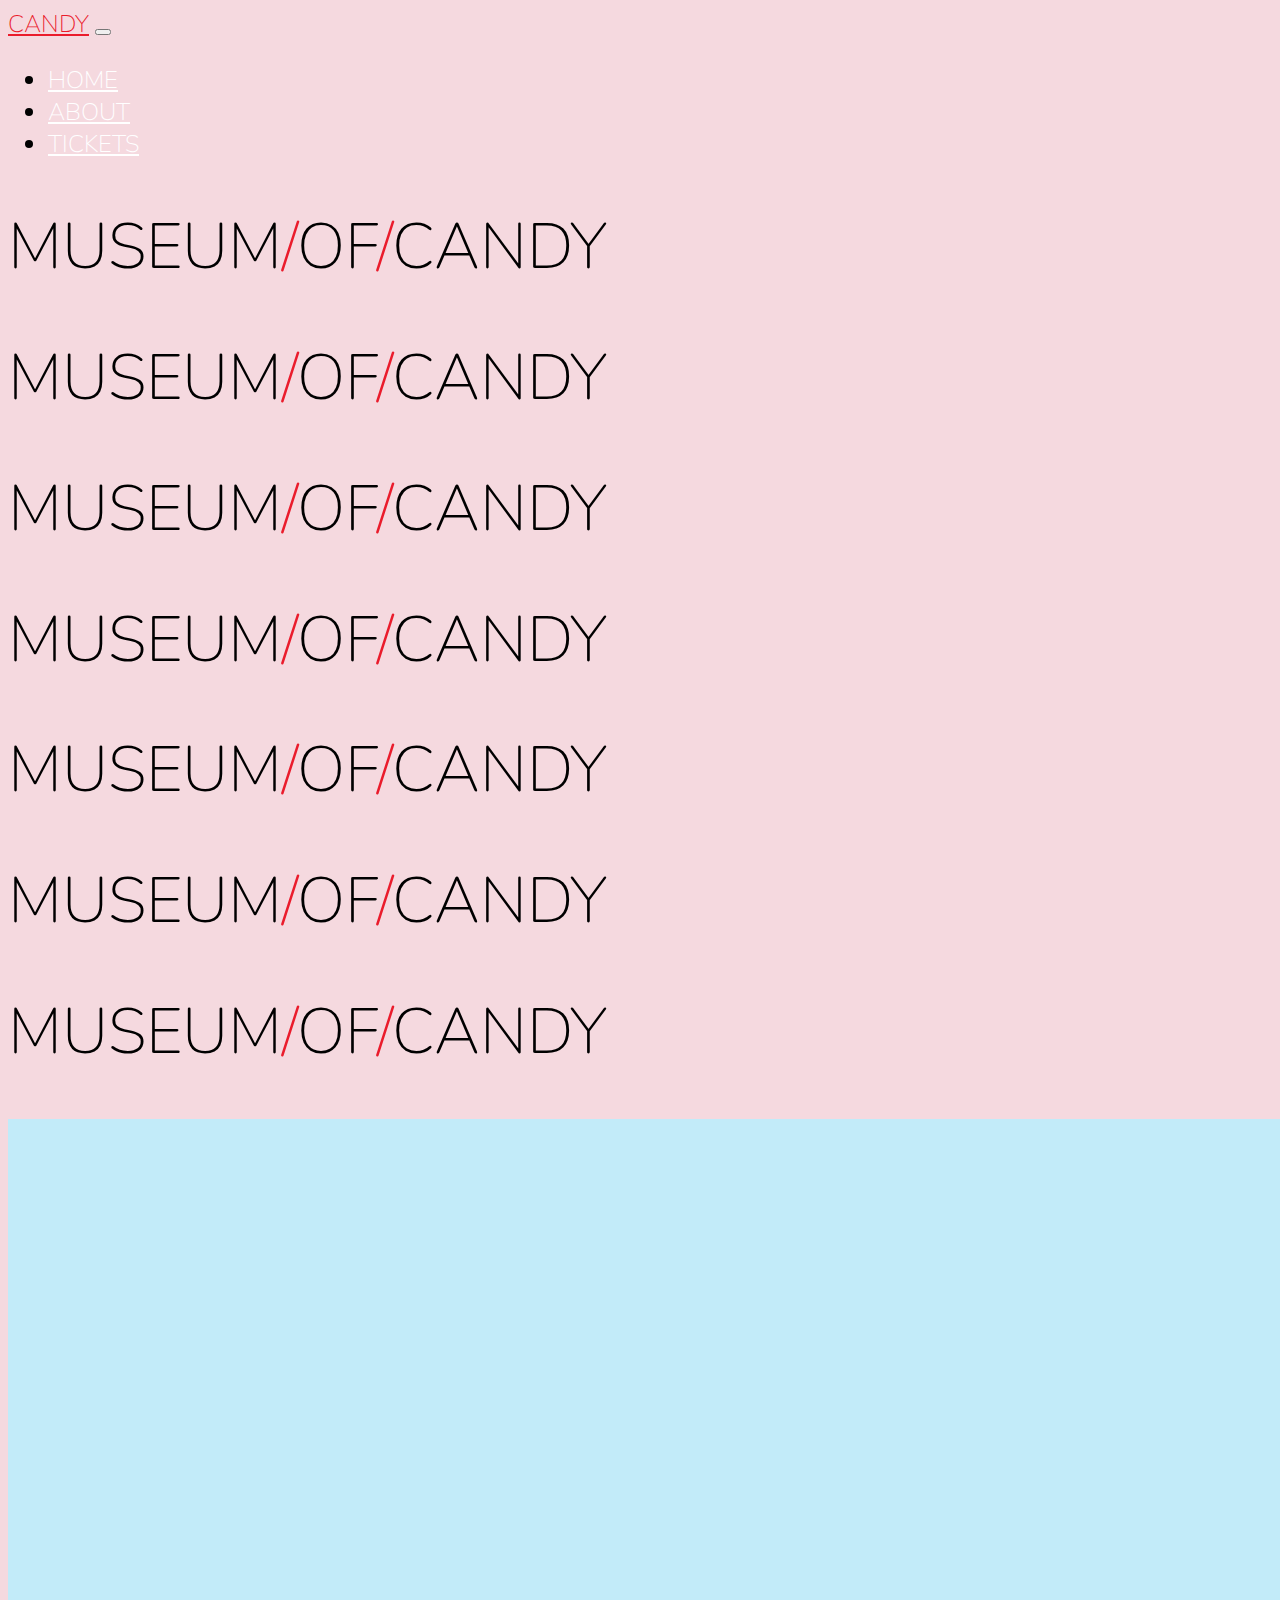
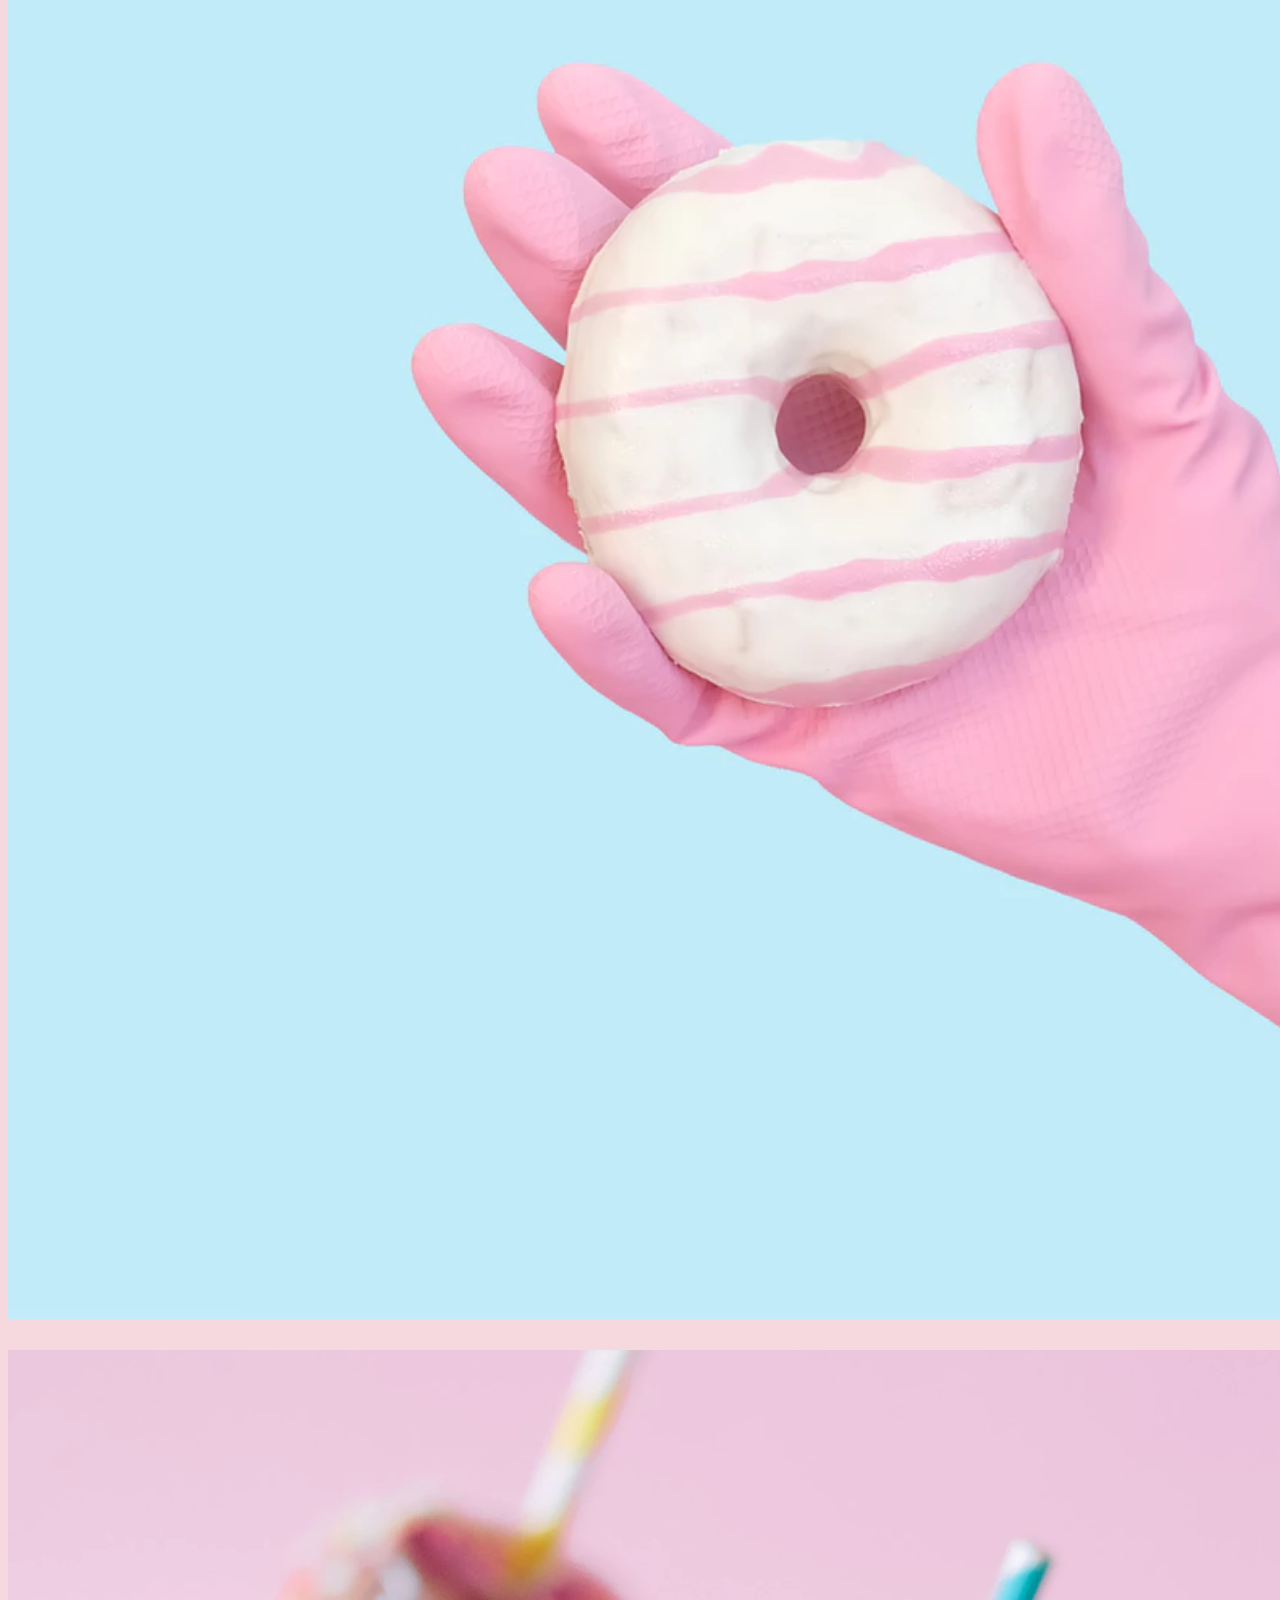
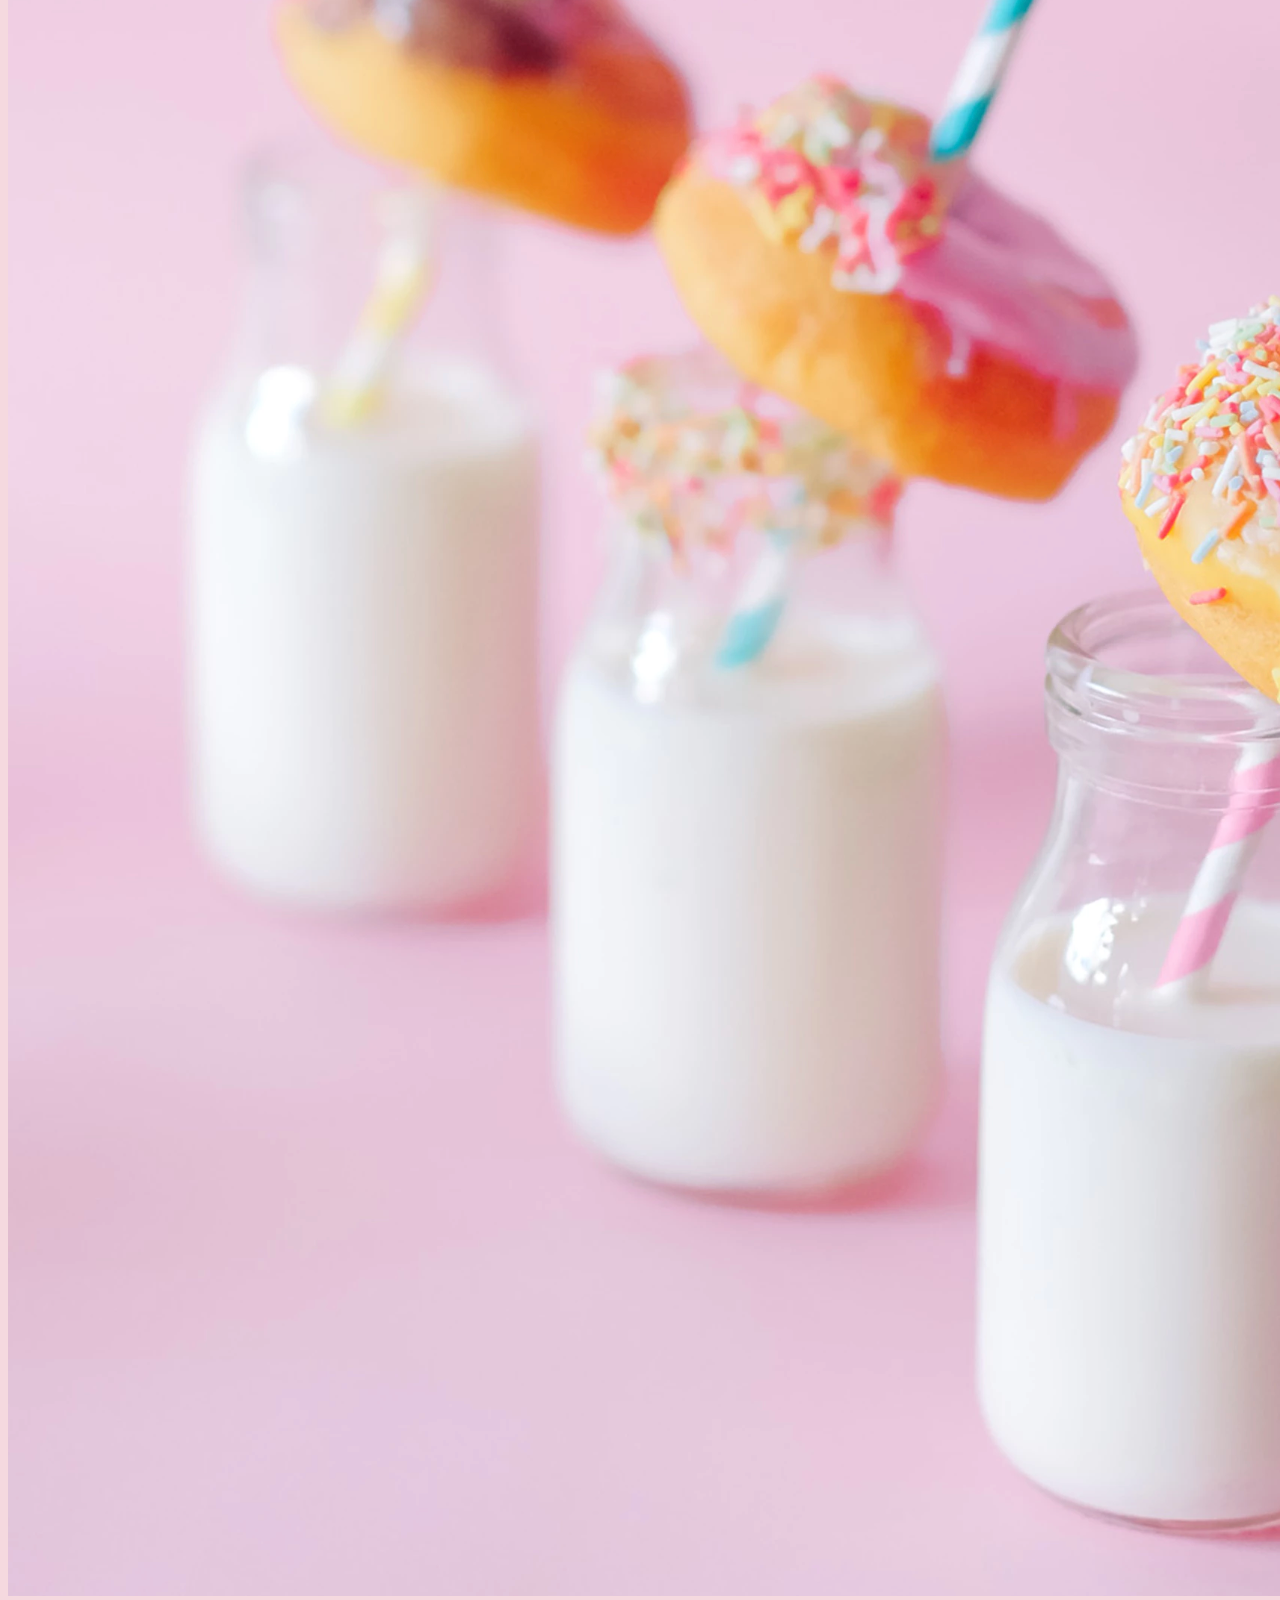
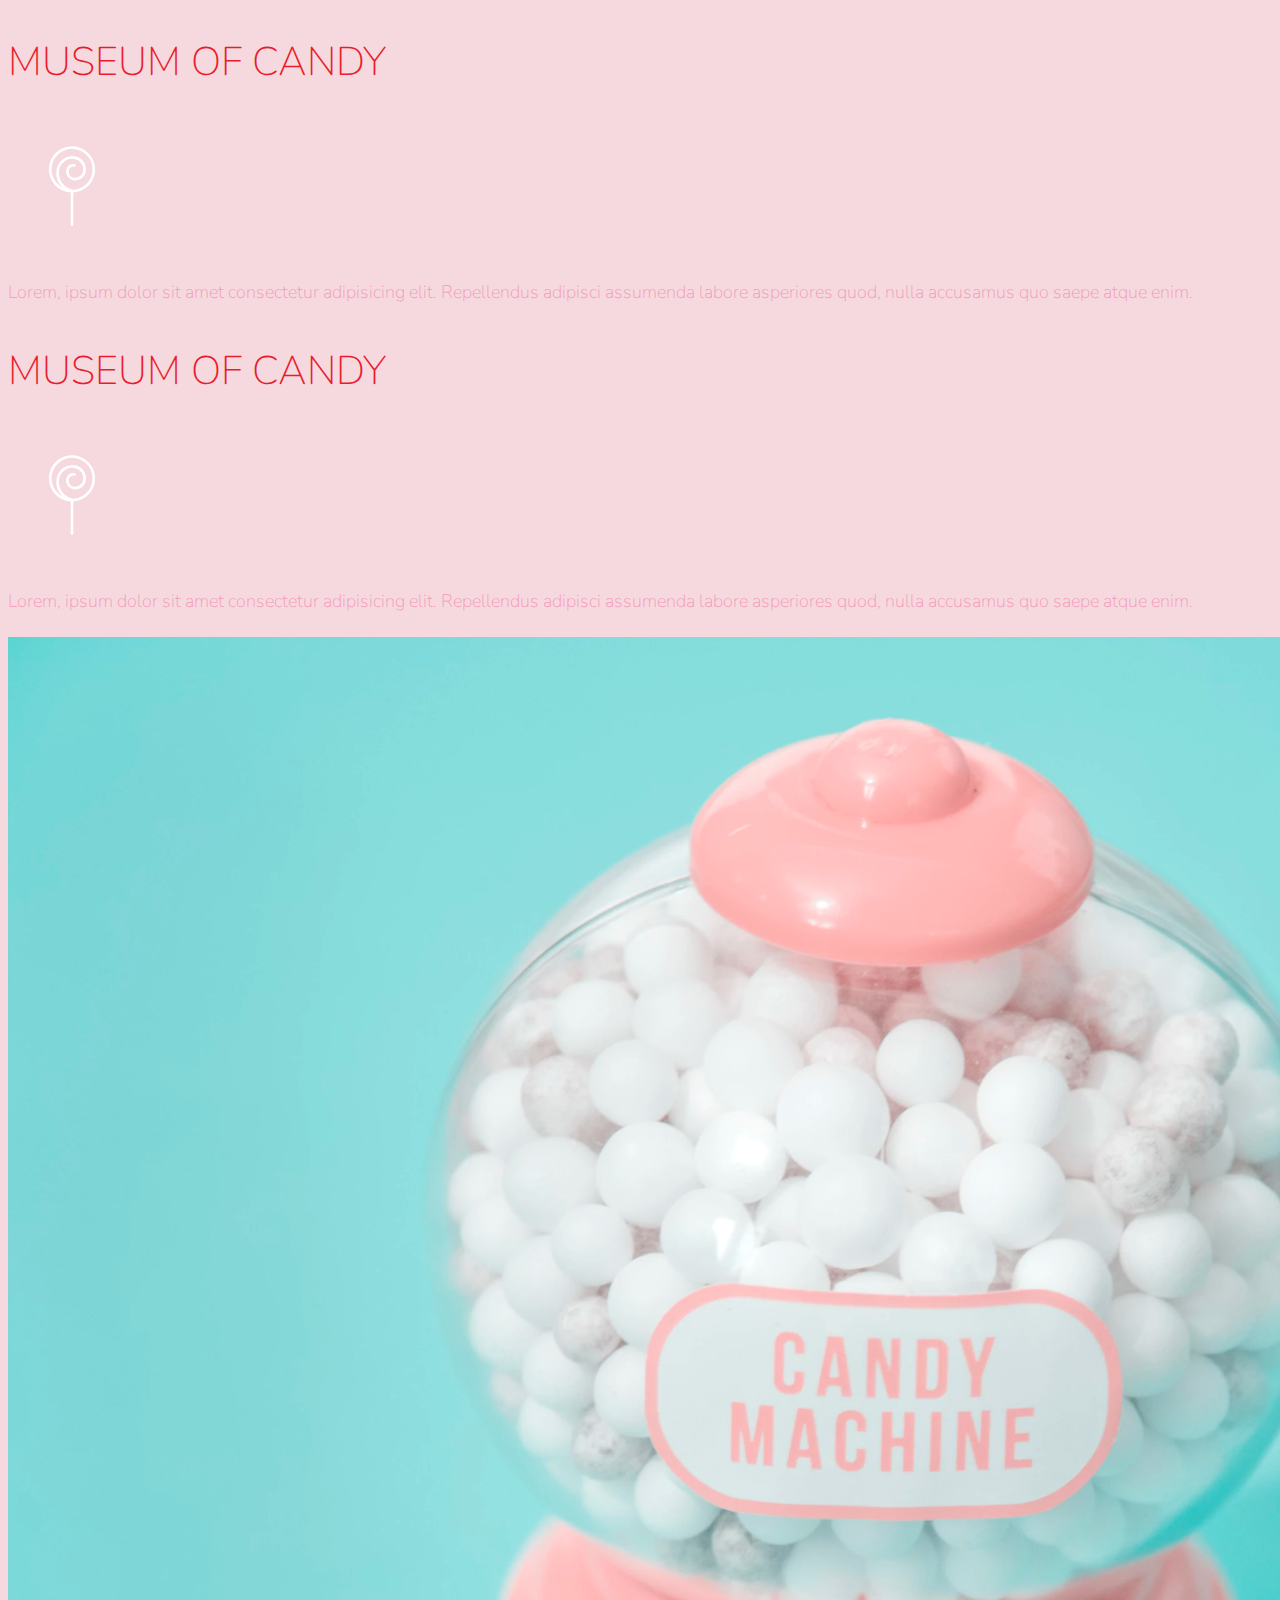
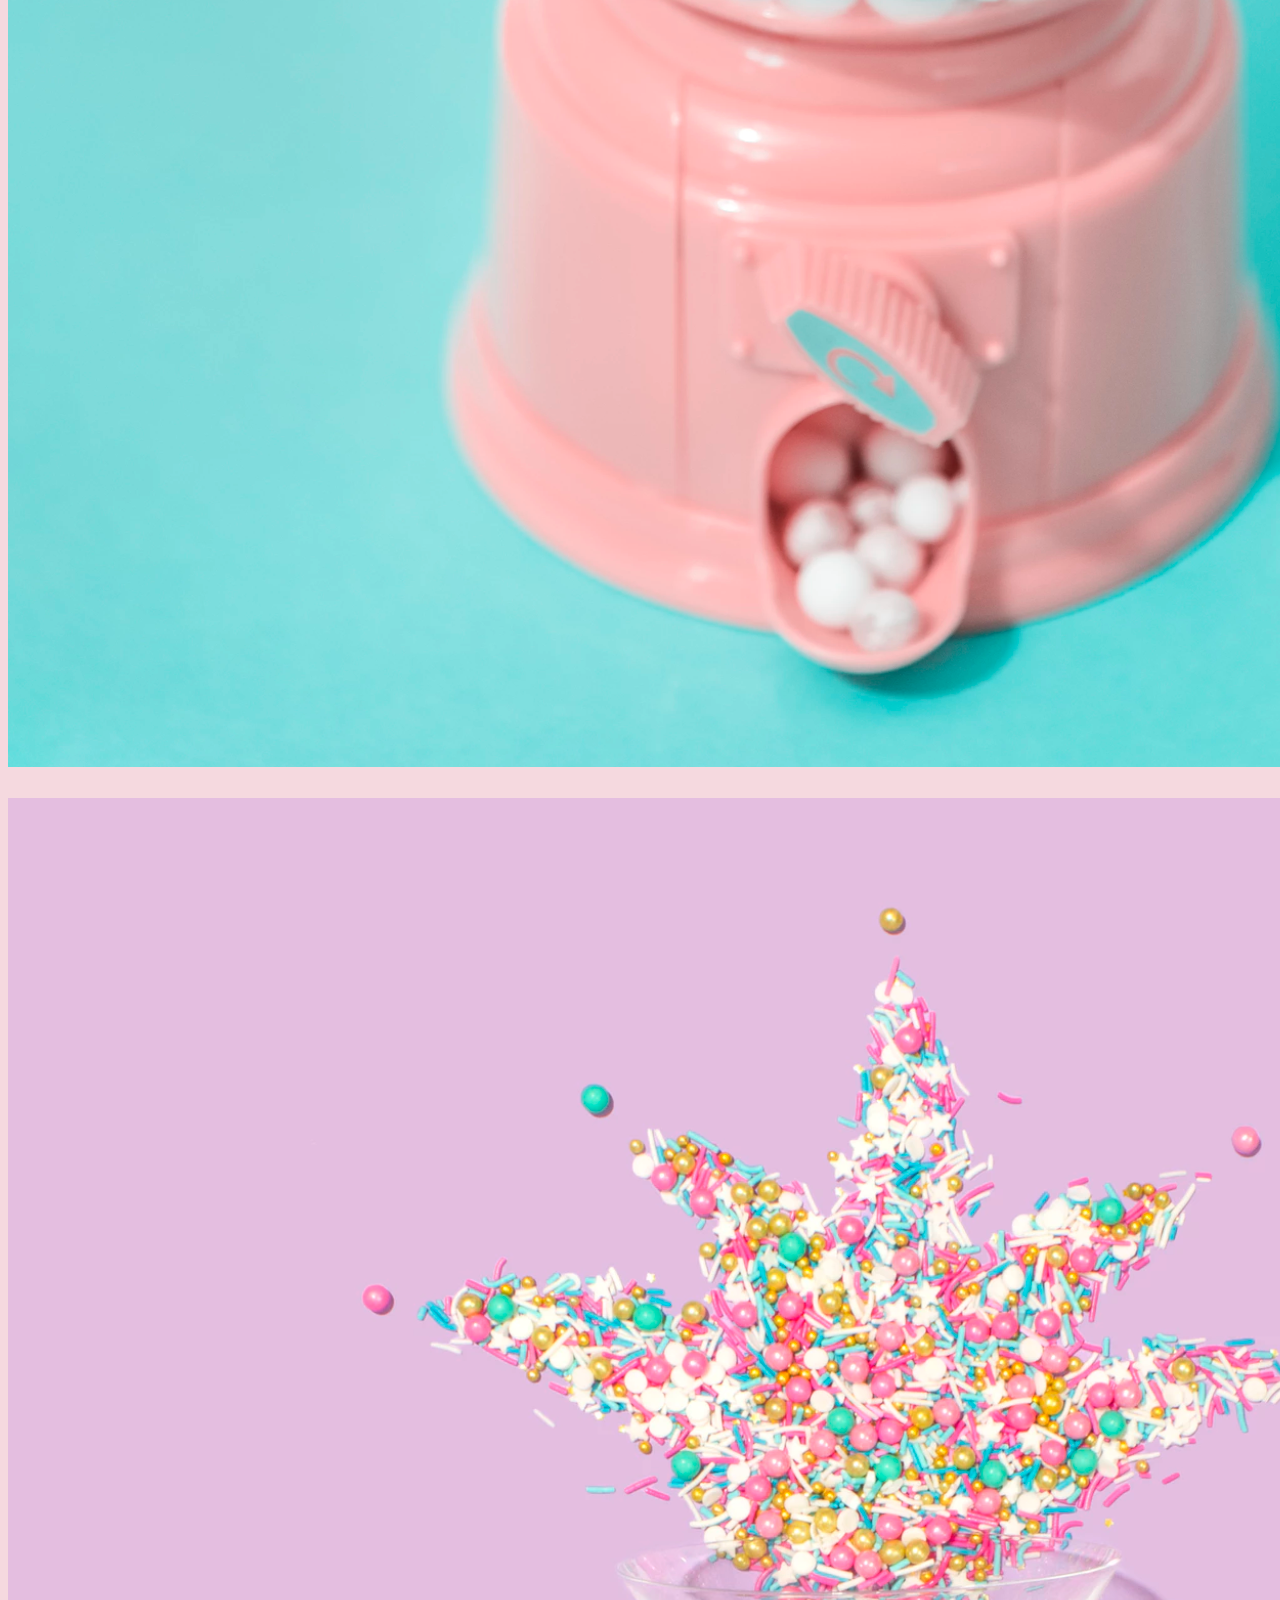
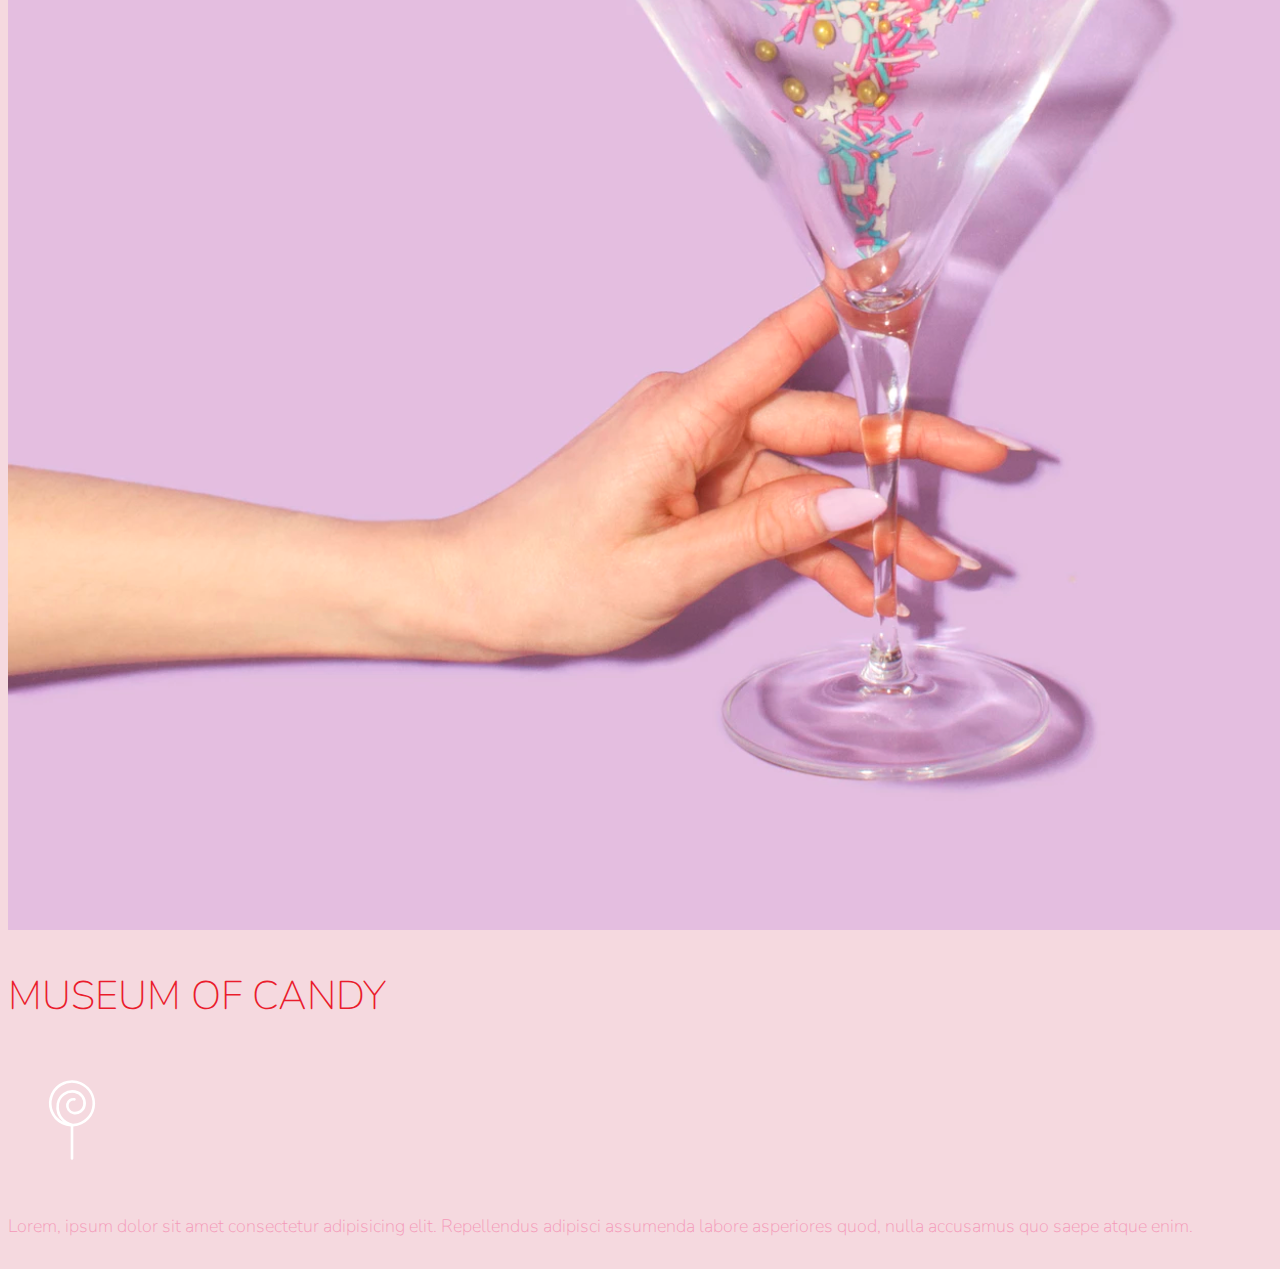
<file: candy-museum/index.html>
<!doctype html>
<html lang="en">
  <head>
    <!-- Required meta tags -->
    <meta charset="utf-8">
    <meta name="viewport" content="width=device-width, initial-scale=1, shrink-to-fit=no">
    
    <!-- Google Font -->
    <link href="https://fonts.googleapis.com/css?family=Nunito:200,300,400,700" rel="stylesheet">

    <!-- Bootstrap CSS -->
    <link rel="stylesheet" href="https://stackpath.bootstrapcdn.com/bootstrap/4.1.3/css/bootstrap.min.css" integrity="sha384-MCw98/SFnGE8fJT3GXwEOngsV7Zt27NXFoaoApmYm81iuXoPkFOJwJ8ERdknLPMO" crossorigin="anonymous">
    
    <!-- Custom CSS -->
    <link rel="stylesheet" href="css/styles.css">

    <title>Museum of Candy</title>
  </head>
  
  <body>

    <!-- navbar-->
    <nav id="mainNav" class="navbar navbar-dark navbar-expand-md pt-0 pb-0 fixed-top">
      <a href="#" class="navbar-brand">CANDY</a>
      <button class="navbar-toggler" data-toggle="collapse" data-target="#navLinks" aria-label="Toggle navigation">
          <span class="navbar-toggler-icon"></span>
      </button>
      <div class="collapse navbar-collapse" id="navLinks">
          <ul class="navbar-nav">
              <li class="nav-item">
                  <a href="" class="nav-link">HOME</a>
              </li>
              <li class="nav-item">
                  <a href="" class="nav-link">ABOUT</a>
              </li>
              <li class="nav-item">
                  <a href="" class="nav-link">TICKETS</a>
              </li>
          </ul>
      </div>
    </nav>

    <!-- top section -->
    <section class="container-fluid px-0">
      <div class="row align-items-center">
        <div class="col-lg-6">
          <div class="text-white text-center d-none d-lg-block mt-5" id="headingGroup">
            <h1>MUSEUM<span>/</span>OF<span>/</span>CANDY</h1>
            <h1>MUSEUM<span>/</span>OF<span>/</span>CANDY</h1>
            <h1>MUSEUM<span>/</span>OF<span>/</span>CANDY</h1>
            <h1>MUSEUM<span>/</span>OF<span>/</span>CANDY</h1>
            <h1>MUSEUM<span>/</span>OF<span>/</span>CANDY</h1>
            <h1>MUSEUM<span>/</span>OF<span>/</span>CANDY</h1>
            <h1>MUSEUM<span>/</span>OF<span>/</span>CANDY</h1>
          </div>
        </div>
        <div class="col-lg-6">
          <img class="img-fluid" src="img/hand2.png" alt="">
        </div>
      </div>
    </section>

    <!-- mid section -->
    <section class="container-fluid px-0">
      <div class="row text-center align-items-center content">
        <div class="col-md-6 order-2 order-md-1">
          <img src="img/milk.png" class="img-fluid">
        </div>
        <div class="col-md-6 order-1 order-md-2 blurb mb-5 mb-md-0">
          <div class="row justify-content-center">
            <div class="col-10 col-lg-8">
              <h2>MUSEUM OF CANDY</h2>
              <img src="img/lolli_icon.png" class="d-none d-lg-inline">
              <p class="lead">Lorem, ipsum dolor sit amet consectetur adipisicing elit. Repellendus adipisci assumenda labore asperiores quod, nulla accusamus quo saepe atque enim.</p>
            </div>
          </div>
        </div>
      </div>
    </section>

    <!-- mid section -->
    <section class="container-fluid px-0">
      <div class="row text-center align-items-center content">
        
        <div class="col-md-6 blurb mb-5 mb-md-0">
          <div class="row justify-content-center">
            <div class="col-10 col-lg-8">
              <h2>MUSEUM OF CANDY</h2>
              <img src="img/lolli_icon.png" class="d-none d-lg-inline">
              <p class="lead">Lorem, ipsum dolor sit amet consectetur adipisicing elit. Repellendus adipisci assumenda labore asperiores quod, nulla accusamus quo saepe atque enim.</p>
            </div>
          </div>
        </div>
        <div class="col-md-6">
          <img src="img/gumball.png" class="img-fluid">
        </div>
      </div>
    </section>

    <!-- mid section -->
    <section class="container-fluid px-0">
      <div class="row text-center align-items-center content">
        <div class="col-md-6 order-2 order-md-1">
          <img src="img/sprinkles.png" class="img-fluid">
        </div>
        <div class="col-md-6 order-1 order-md-2 blurb mb-5 mb-md-0">
          <div class="row justify-content-center">
            <div class="col-10 col-lg-8">
              <h2>MUSEUM OF CANDY</h2>
              <img src="img/lolli_icon.png" class="d-none d-lg-inline">
              <p class="lead">Lorem, ipsum dolor sit amet consectetur adipisicing elit. Repellendus adipisci assumenda labore asperiores quod, nulla accusamus quo saepe atque enim.</p>
            </div>
          </div>
        </div>
      </div>
    </section>

    <!-- jQuery first, then Popper.js, then Bootstrap JS -->
    <script src="https://code.jquery.com/jquery-3.3.1.slim.min.js" crossorigin="anonymous"></script>
    <script src="https://cdnjs.cloudflare.com/ajax/libs/popper.js/1.14.3/umd/popper.min.js" crossorigin="anonymous"></script>
    <script src="https://stackpath.bootstrapcdn.com/bootstrap/4.1.3/js/bootstrap.min.js" crossorigin="anonymous"></script>
    

    <script>
      $(function () {
        $(document).scroll(function(){
          var $nav = $("#mainNav");
          $nav.toggleClass("scrolled", $(this).scrollTop() > $nav.height());
        })
      })
    </script>

  </body>
</html>
</file>
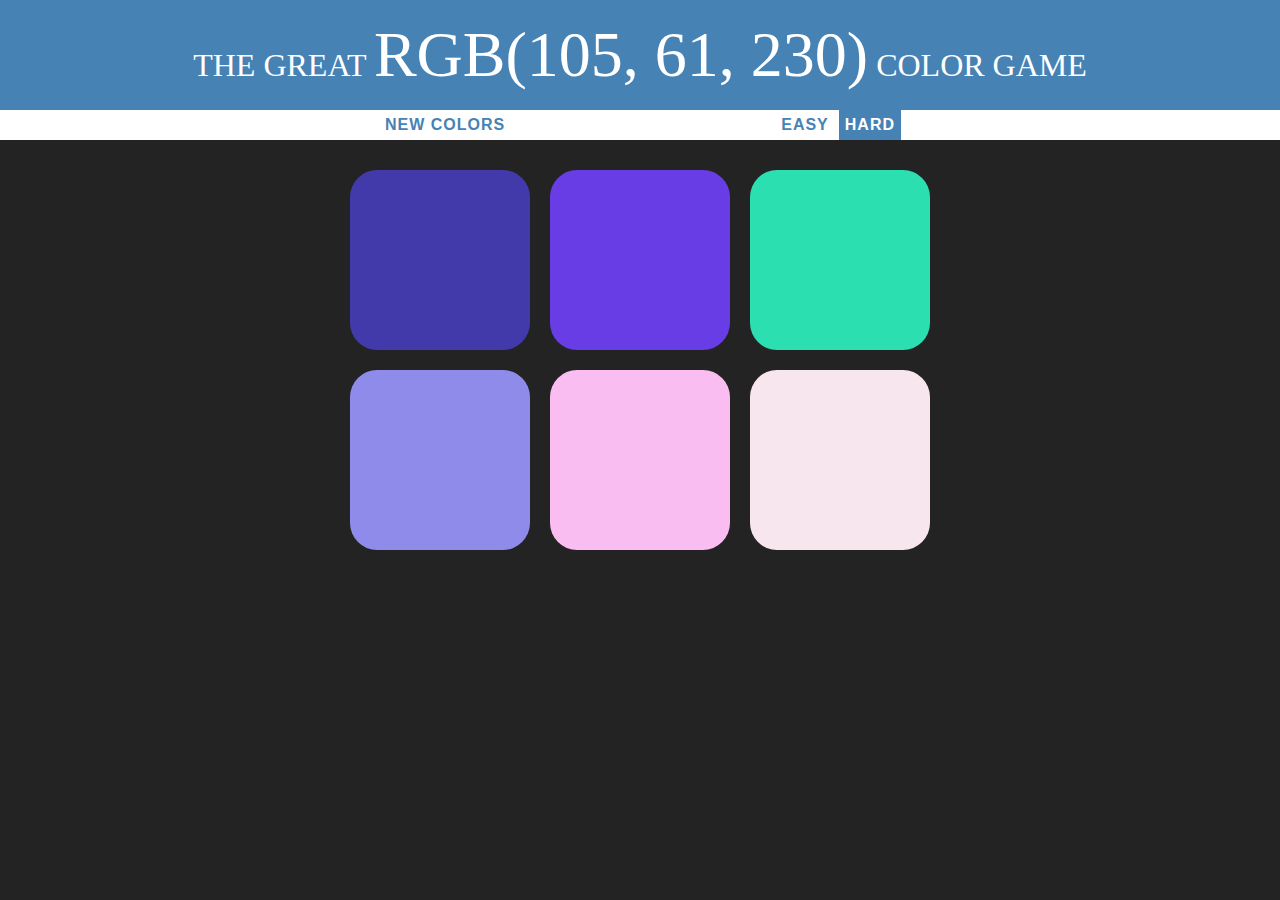
<file: color-game/index.html>
<!DOCTYPE html>
<html>
    <head>
        <title>RGB Guessing Game</title>
        <link rel="stylesheet" href="css/styles.css">
    </head>
    <body>
        <h1 id="header-main">The great <span id="colorDisplay">RGB</span> Color Game</h1>

        <div id="stripe">
            <button id="reset">New Colors</button>
            <span id="message"></span>
            <button class="mode">easy</button>
            <button class="mode selected">hard</button>
        </div>

        <div id="container">
            <div class="square"></div>
            <div class="square"></div>
            <div class="square"></div>
            <div class="square"></div>
            <div class="square"></div>
            <div class="square"></div>
        </div>
        <script src="js/script.js"></script>
    </body>
</html>
</file>
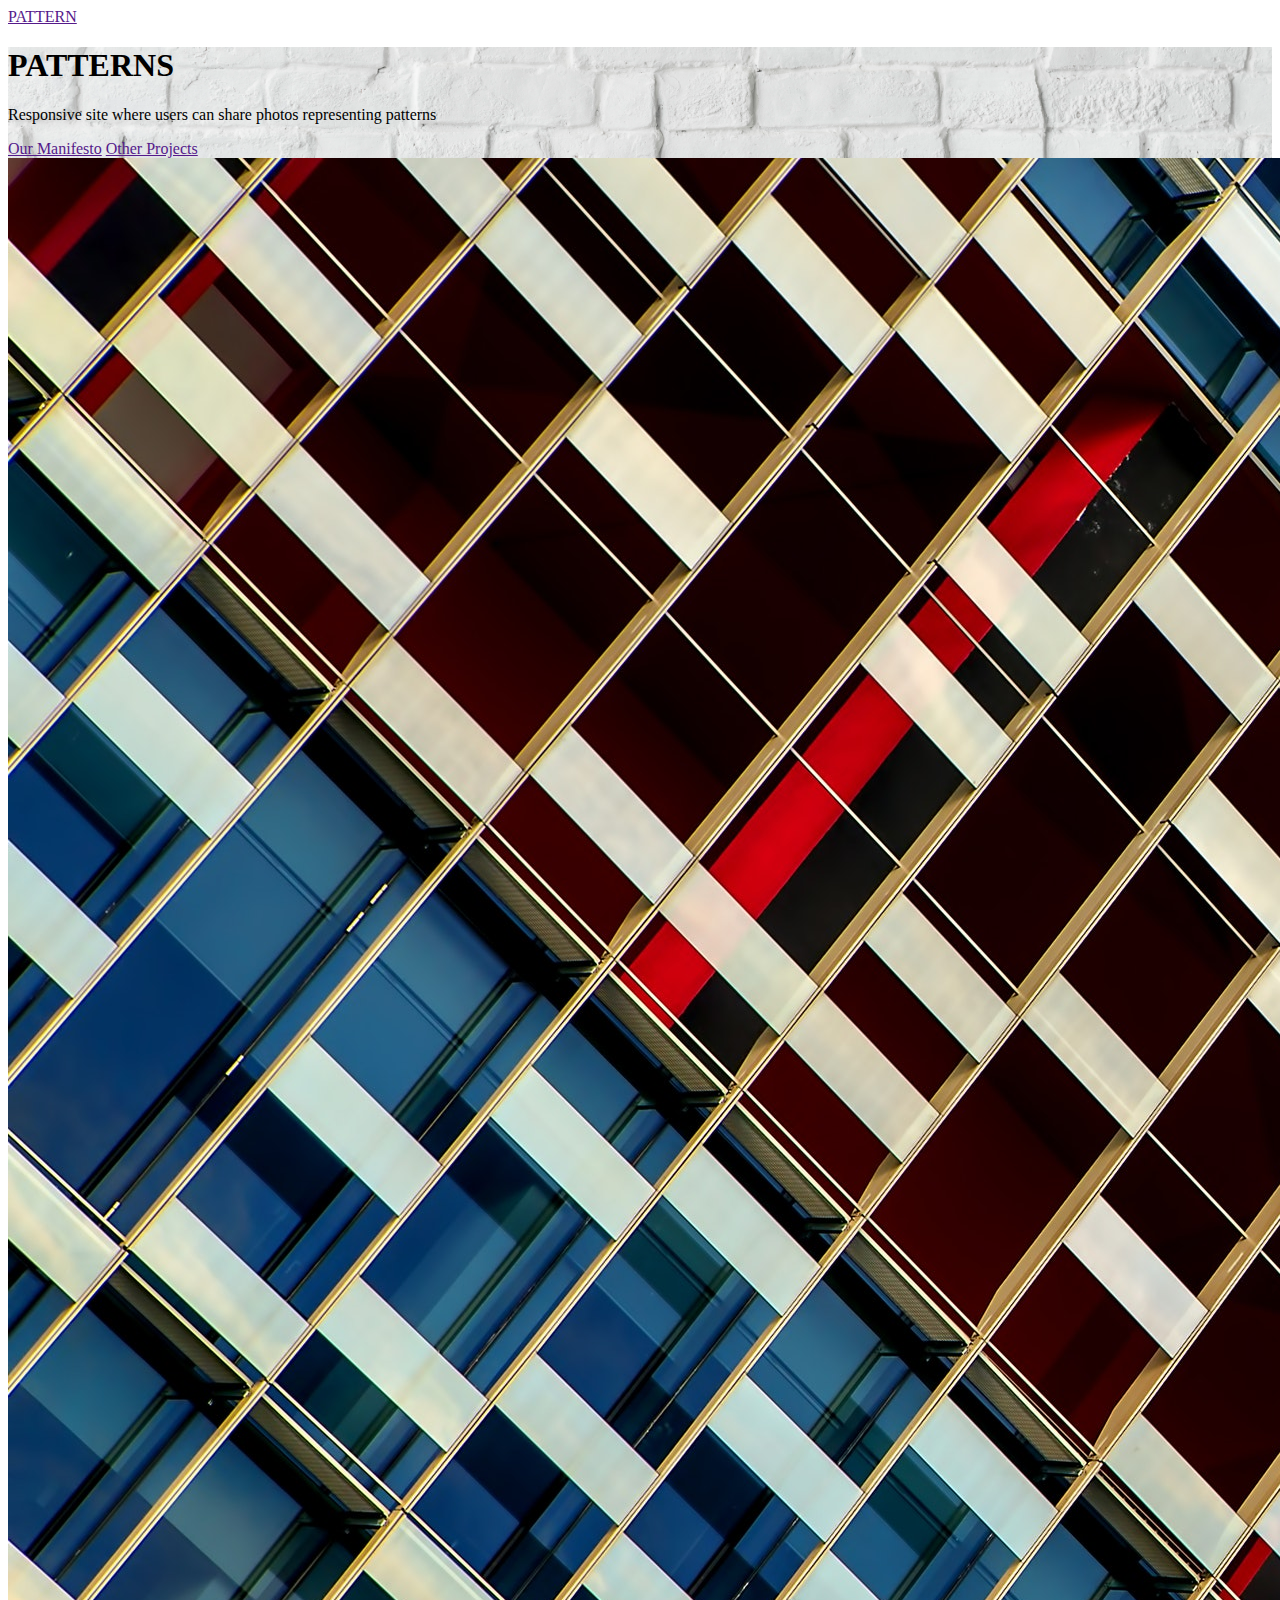
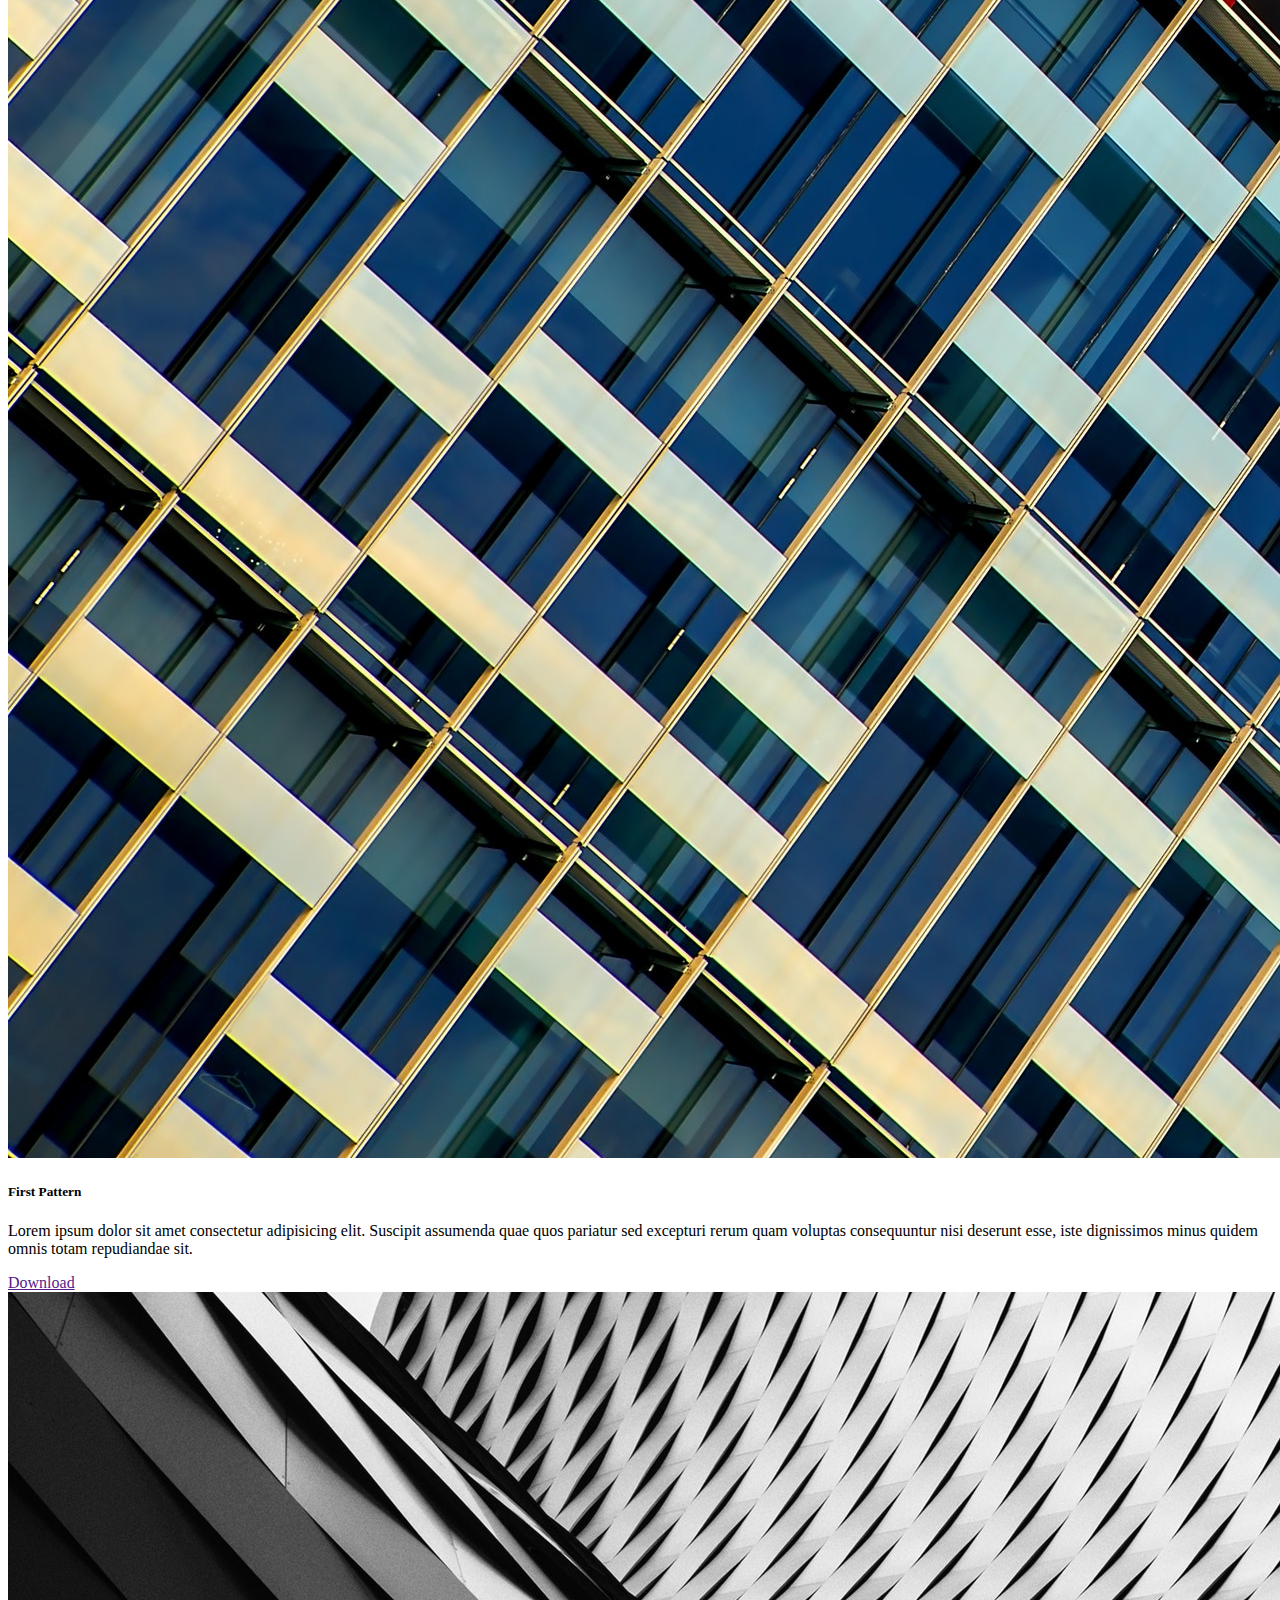
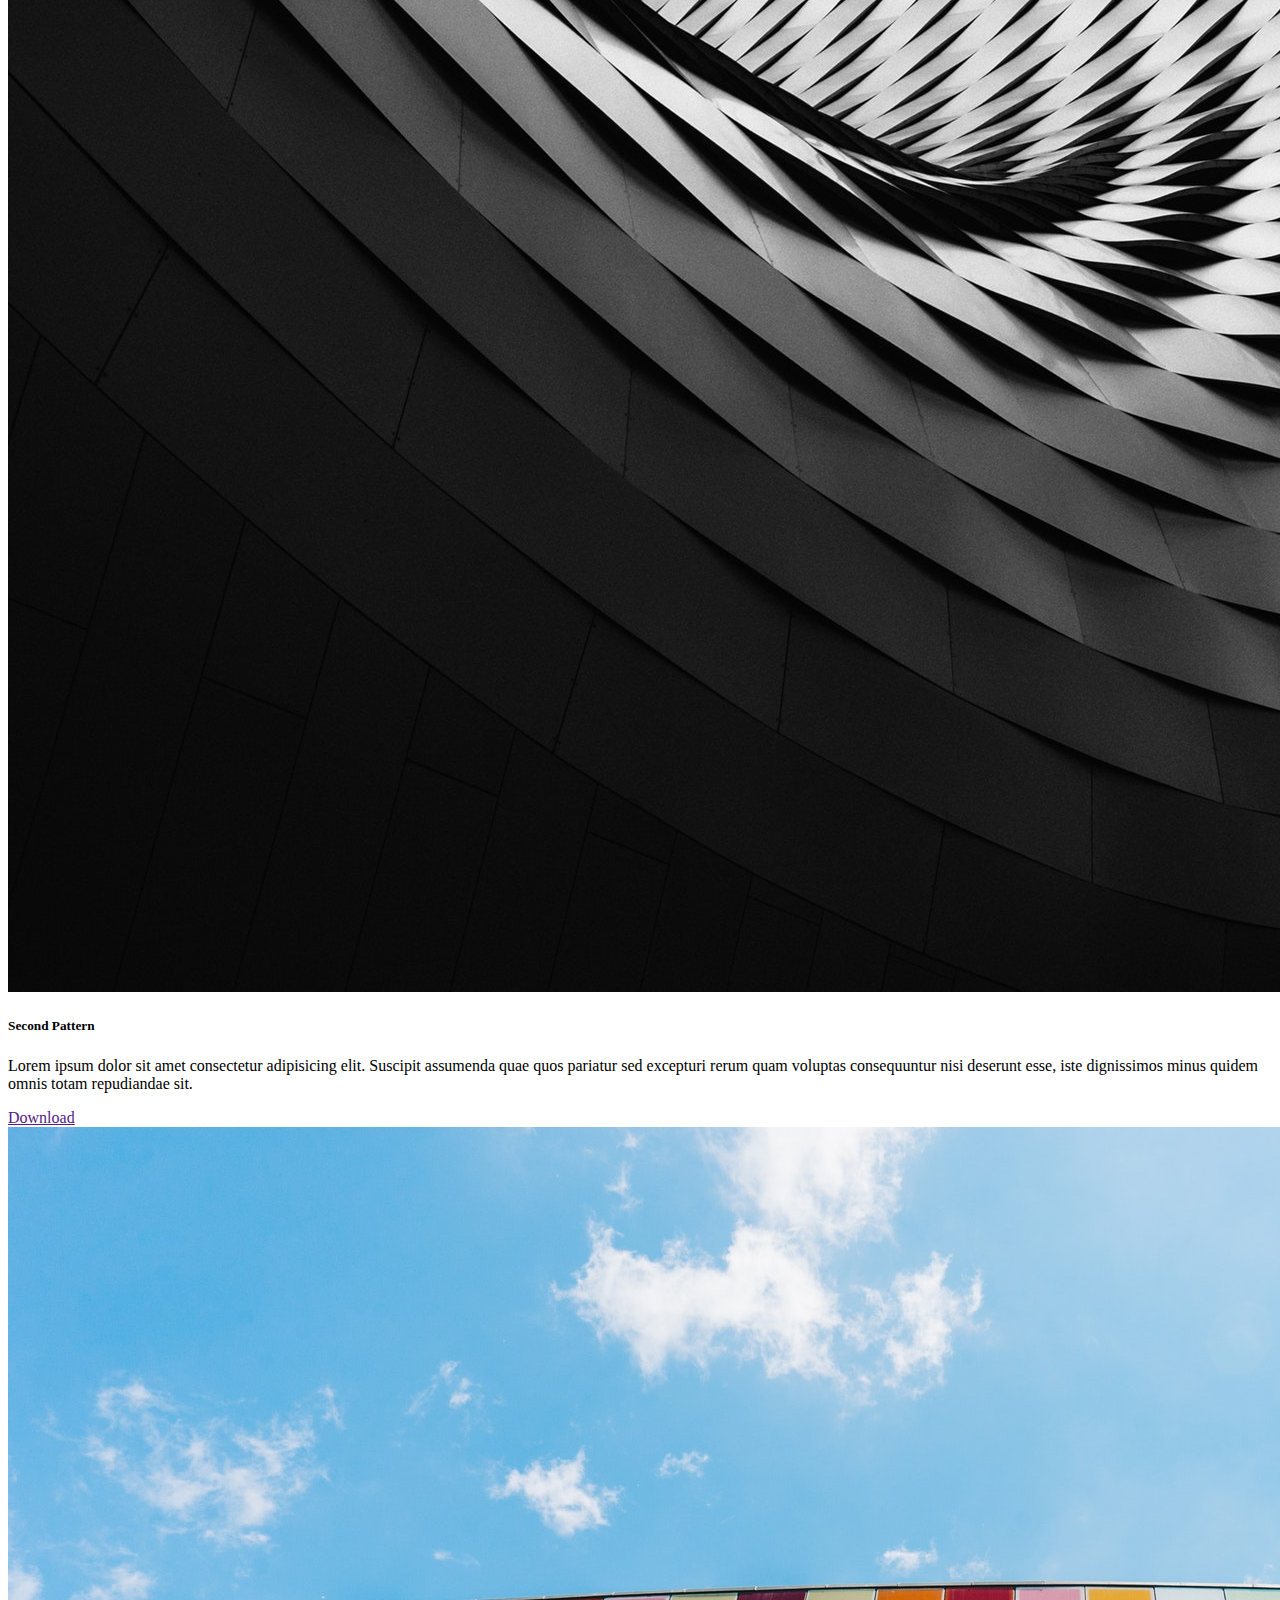
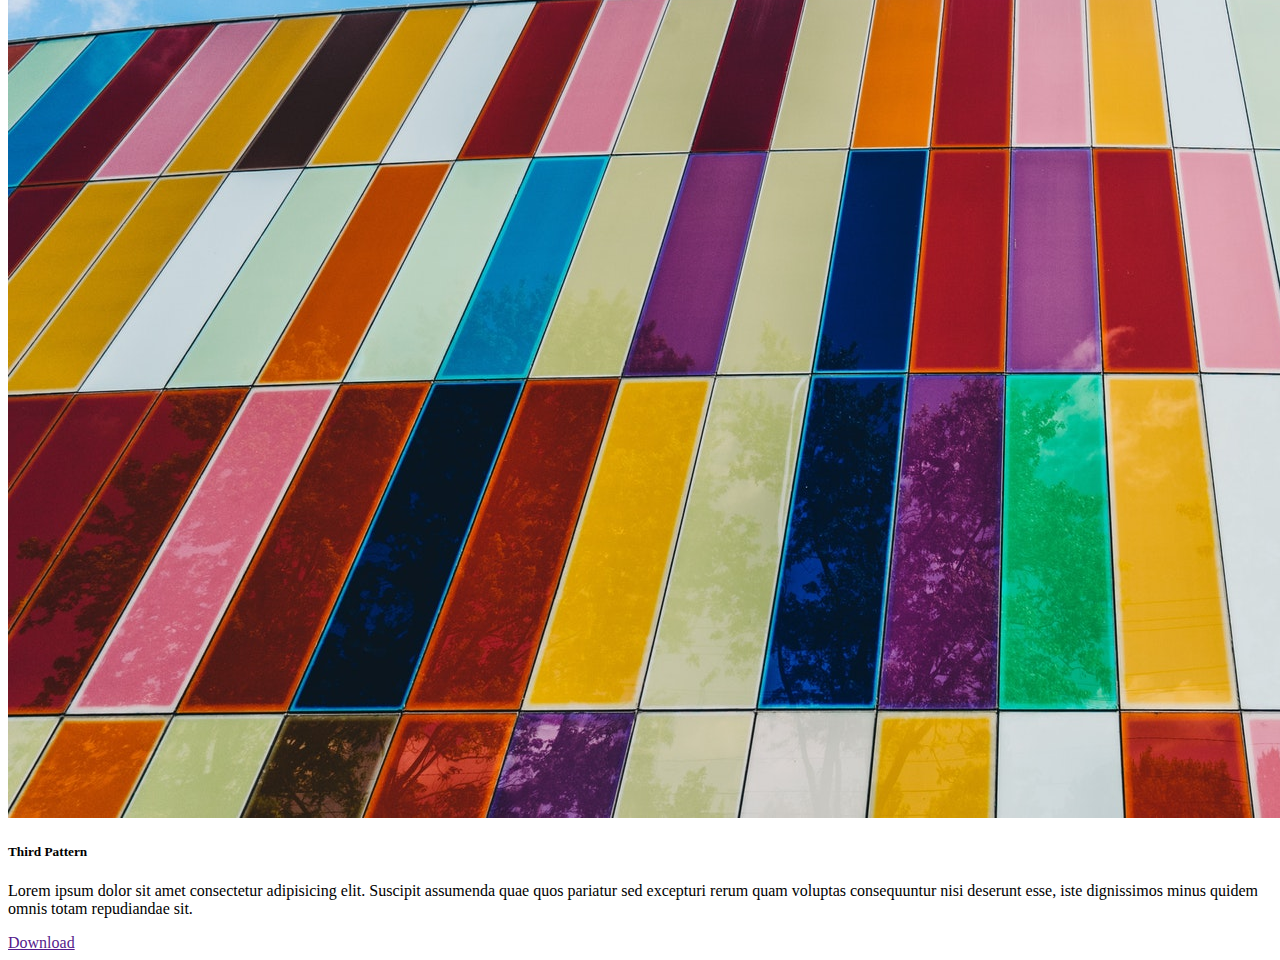
<file: pattern-photos/index.html>
<!doctype html>
<html lang="en">

<head>
    <!-- Required meta tags -->
    <meta charset="utf-8">
    <meta name="viewport" content="width=device-width, initial-scale=1, shrink-to-fit=no">

    <!-- Bootstrap CSS -->
    <link rel="stylesheet" href="https://stackpath.bootstrapcdn.com/bootstrap/4.1.3/css/bootstrap.min.css" integrity="sha384-MCw98/SFnGE8fJT3GXwEOngsV7Zt27NXFoaoApmYm81iuXoPkFOJwJ8ERdknLPMO" crossorigin="anonymous">
    <!-- Fontawesome CSS -->
    <link rel="stylesheet" href="https://use.fontawesome.com/releases/v5.4.1/css/all.css" integrity="sha384-5sAR7xN1Nv6T6+dT2mhtzEpVJvfS3NScPQTrOxhwjIuvcA67KV2R5Jz6kr4abQsz" crossorigin="anonymous">
    <title>Patterns</title>

    <style>
        #header{
            background: url("img/header.jpeg") center center / cover no-repeat;
        }
    </style>
</head>

<body>

    <nav class="navbar bg-dark navbar-dark">
        <div class="container">
            <a href="" class="navbar-brand"><i class="fas fa-binoculars mr-2"></i>PATTERN</a>
        </div>
    </nav>
    <section class="jumbotron text-center" id="header">
        <h1 class="display-3">PATTERNS</h1>
        <p class="lead">Responsive site where users can share photos representing patterns</p>
        <a href="" class="btn btn-primary">Our Manifesto</a>
        <a href="" class="btn btn-success">Other Projects</a>
    </section>

    <section id="gallery">
        <div class="container">
            <div class="row">
                <div class="col-lg-4 mb-3">
                    <div class="card">
                        <img src="img/pattern1.jpeg" alt="" class="card-img-top">
                        <div class="card-body">
                            <h5 class="card-title">First Pattern</h5>
                            <p class="card-text">
                                Lorem ipsum dolor sit amet consectetur adipisicing elit. Suscipit assumenda quae quos pariatur sed excepturi rerum quam voluptas consequuntur nisi deserunt esse, iste dignissimos minus quidem omnis totam repudiandae sit.
                            </p>
                            <a href="" class="btn btn-outline-success btn-sm">Download</a>
                            <a href="" class="btn btn-outline-danger btn-sm"><i class="far fa-heart"></i></a>
                        </div>
                    </div>
                </div>
                <div class="col-lg-4 mb-3">
                    <div class="card">
                        <img src="img/pattern2.jpeg" alt="" class="card-img-top">
                        <div class="card-body">
                            <h5 class="card-title">Second Pattern</h5>
                            <p class="card-text">
                                Lorem ipsum dolor sit amet consectetur adipisicing elit. Suscipit assumenda quae quos pariatur sed excepturi rerum quam voluptas consequuntur nisi deserunt esse, iste dignissimos minus quidem omnis totam repudiandae sit.
                            </p>
                            <a href="" class="btn btn-outline-success btn-sm">Download</a>
                            <a href="" class="btn btn-outline-danger btn-sm"><i class="far fa-heart"></i></a>
                        </div>
                    </div>
                </div>
                <div class="col-lg-4 mb-3">
                    <div class="card">
                        <img src="img/pattern3.jpeg" alt="" class="card-img-top">
                        <div class="card-body">
                            <h5 class="card-title">Third Pattern</h5>
                            <p class="card-text">
                                Lorem ipsum dolor sit amet consectetur adipisicing elit. Suscipit assumenda quae quos pariatur sed excepturi rerum quam voluptas consequuntur nisi deserunt esse, iste dignissimos minus quidem omnis totam repudiandae sit.
                            </p>
                            <a href="" class="btn btn-outline-success btn-sm">Download</a>
                            <a href="" class="btn btn-outline-danger btn-sm"><i class="far fa-heart"></i></a>
                        </div>
                    </div>
                </div>
            </div>


            
        </div>
        
    </section>
    

    <!-- Optional JavaScript -->
    <!-- jQuery first, then Popper.js, then Bootstrap JS -->
    <script src="https://code.jquery.com/jquery-3.3.1.slim.min.js" integrity="sha384-q8i/X+965DzO0rT7abK41JStQIAqVgRVzpbzo5smXKp4YfRvH+8abtTE1Pi6jizo"
        crossorigin="anonymous"></script>
    <script src="https://cdnjs.cloudflare.com/ajax/libs/popper.js/1.14.3/umd/popper.min.js" integrity="sha384-ZMP7rVo3mIykV+2+9J3UJ46jBk0WLaUAdn689aCwoqbBJiSnjAK/l8WvCWPIPm49"
        crossorigin="anonymous"></script>
    <script src="https://stackpath.bootstrapcdn.com/bootstrap/4.1.3/js/bootstrap.min.js" integrity="sha384-ChfqqxuZUCnJSK3+MXmPNIyE6ZbWh2IMqE241rYiqJxyMiZ6OW/JmZQ5stwEULTy"
        crossorigin="anonymous"></script>
</body>

</html>
</file>
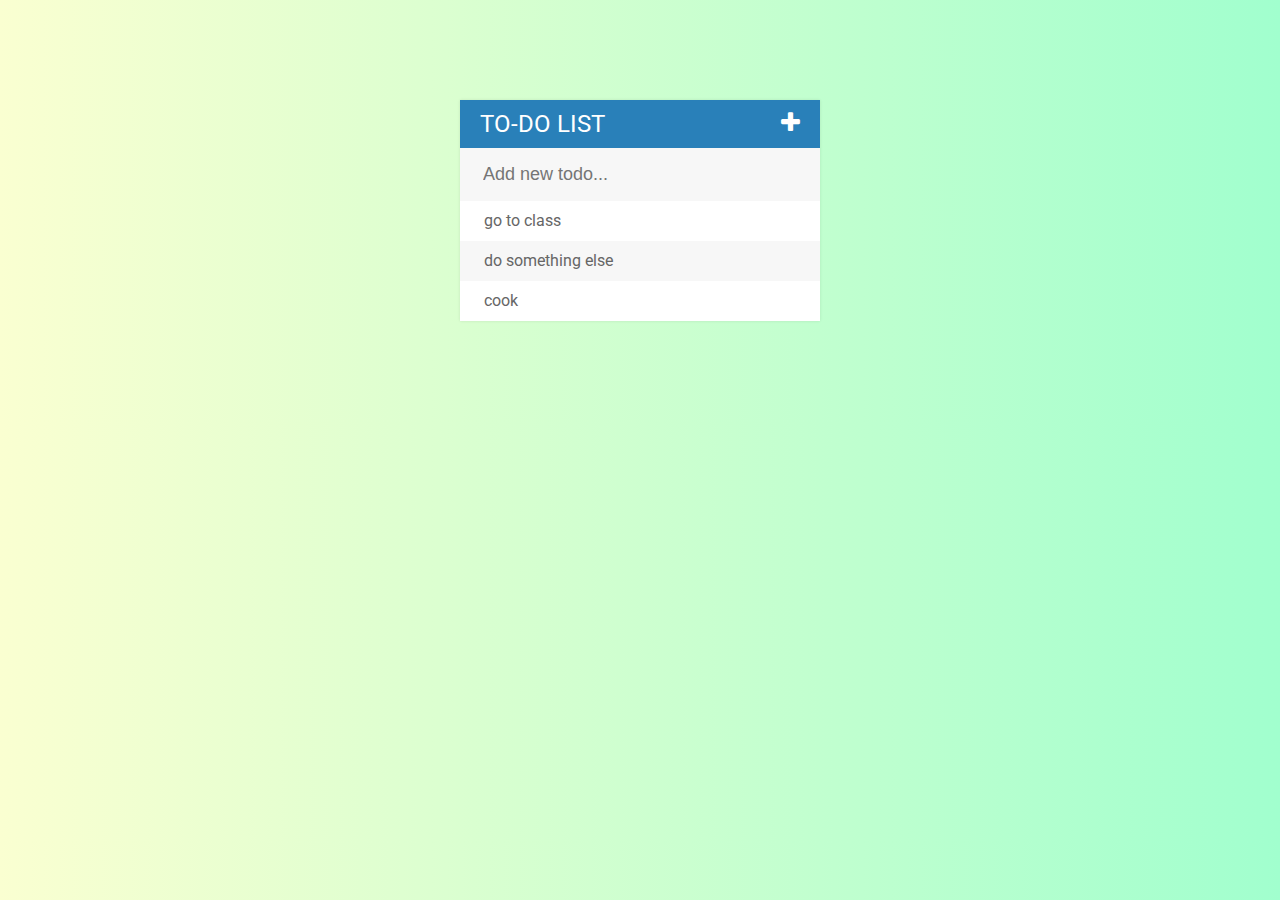
<file: todo-list/index.html>
<!DOCTYPE html>
<!--[if lt IE 7]>      <html class="no-js lt-ie9 lt-ie8 lt-ie7"> <![endif]-->
<!--[if IE 7]>         <html class="no-js lt-ie9 lt-ie8"> <![endif]-->
<!--[if IE 8]>         <html class="no-js lt-ie9"> <![endif]-->
<!--[if gt IE 8]><!--> <html class="no-js"> <!--<![endif]-->
    <head>
        <meta charset="utf-8">
        <meta http-equiv="X-UA-Compatible" content="IE=edge">
        <title>ToDo List</title>
        <meta name="description" content="">
        <meta name="viewport" content="width=device-width, initial-scale=1">
        <link rel="stylesheet" href="assets/css/todo.css">
        <link rel="stylesheet" href="https://cdnjs.cloudflare.com/ajax/libs/font-awesome/4.4.0/css/font-awesome.css">
        <script src="assets/js/lib/jquery-3.5.1.min.js"></script>
    </head>
    <body>
        <!--[if lt IE 7]>
            <p class="browsehappy">You are using an <strong>outdated</strong> browser. Please <a href="#">upgrade your browser</a> to improve your experience.</p>
        <![endif]-->
        <div id="container">
            <h1>To-Do List <i class="fa fa-plus"></i></h1>
            <input type="text" placeholder="Add new todo...">
            <ul>
                <li><span><i class="fa fa-trash"></i></span> go to class</li>
                <li><span><i class="fa fa-trash"></i></span> do something else</li>
                <li><span><i class="fa fa-trash"></i></span> cook</li>
            </ul>
        </div>
        
        <script src="assets/js/todo.js"></script>
    </body>
</html>
</file>
<file: candy-museum/css/styles.css>
body{
    background-color: #f5d9df;
    font-family: "Nunito", sans-serif;
}

#mainNav{
    font-size: 1.5rem;
    font-weight: 100;
}

#mainNav .nav-link{
    color: white;
}

#mainNav .nav-link:hover{
    color: #ea1c2c;
}


#mainNav .navbar-brand{
    color: #ea1c2c;
}


#headingGroup span{
    color: #ea1c2c;   
}

#headingGroup h1{
    font-weight: 100;   
    font-size: 4rem;
}

.blurb h2 {
    color: #ea1c2c;   
    font-weight: 100;
    font-size: 2.5rem;
}

.blurb p{
    color: #f498b8;
    font-weight: 100;
    font-size: 1.125rem;
    line-height: 2;
}

.content {
    margin-bottom: 25px;
    margin-top: 25px;
}

@media (max-width: 1200px){
    #headingGroup h1{
        font-size: 3rem;
    }
}

.navbar.scrolled {
    background: rgb(222, 192, 222);
    transition: background 1s;
}
</file>
<file: color-game/css/styles.css>
body {
    background-color: #232323;
    margin: 0;
    font-family: "Montserrat","Avenir";
}

.square {
    width: 30%;
    background-color: purple;
    padding-bottom: 30%;
    float: left;
    margin: 1.66%;
    border-radius: 15%;
    transition: background-color 0.5s ease;
    -webkit-transition: background-color 0.5s ease;
    -moz-transition: background-color 0.5s ease;
}

#container {
    max-width: 600px;
    margin: 20px auto;
}

h1 {
    color: white;
    text-align: center;
    background-color: steelblue;
    margin: 0;
    font-weight: normal;
    text-transform: uppercase;
    line-height: 1.1;
    padding: 20px 0;
}


#stripe {
    background-color: white;
    height: 30px;
    text-align: center;
}

.selected {
    color: white;
    background-color: steelblue;
}

#colorDisplay{
    font-size: 200%;
}

button {
    height: 100%;
    border: none;
    background: none;
    text-transform: uppercase;
    font-weight: 700;
    color: steelblue;
    letter-spacing: 1px;
    font-size: inherit;
    margin: 0;
    transition: all 0.3s;
    outline: none;
}

#message{
    color: steelblue;
    display: inline-block;
    width: 20%;
    text-transform: uppercase;
    font-weight: 800;
}

button:hover{
    color: white;
    background-color: steelblue;
}
</file>
<file: todo-list/assets/css/todo.css>
@import url('https://fonts.googleapis.com/css2?family=Roboto:wght@400;500;700&display=swap');

#container{
    width: 360px;
    margin: 100px auto;
    background-color: #f7f7f7;
    box-shadow: 0 0 3px rgba(0, 0, 0, .1);
}

.completed{
    color: grey;
    text-decoration: line-through;
}

h1 {
    background-color: #2980b9;
    color: white;
    margin: 0;
    padding: 10px 20px;
    text-transform: uppercase;
    font-size: 24px;
    font-weight: normal;
}

ul {
    list-style: none;
    margin: 0;
    padding: 0;
}

li {
    background: #fff;
    height: 40px;
    line-height: 40px;
    color: #666;
}

input {
    font-size: 18px;
    background-color: #f7f7f7;
    width: 100%;
    padding: 13px 13px 13px 20px;
    box-sizing: border-box;
    color: #2980b9;
    border: 3px solid rgba(0, 0, 0, 0);
}

input:focus{
    background-color: #fff;
    outline: none;
    border: 3px solid #2980b9;
}

li:nth-child(2n){
    background-color: #f7f7f7;
}

body {
    font-family: Roboto;
    background: #A1FFCE;  /* fallback for old browsers */
    background: -webkit-linear-gradient(to right, #FAFFD1, #A1FFCE);  /* Chrome 10-25, Safari 5.1-6 */
    background: linear-gradient(to right, #FAFFD1, #A1FFCE); /* W3C, IE 10+/ Edge, Firefox 16+, Chrome 26+, Opera 12+, Safari 7+ */
}

.fa-plus{
    float: right;
}

span {
    background-color: #e74c3c;
    height: 40px;
    margin-right: 20px;
    text-align: center;
    color: white;
    width: 0px;
    display: inline-block;
    transition: 0.2s linear;
    opacity: 0;
}


li:hover span{
    width: 40px;
    opacity: 1.0;
}
</file>
